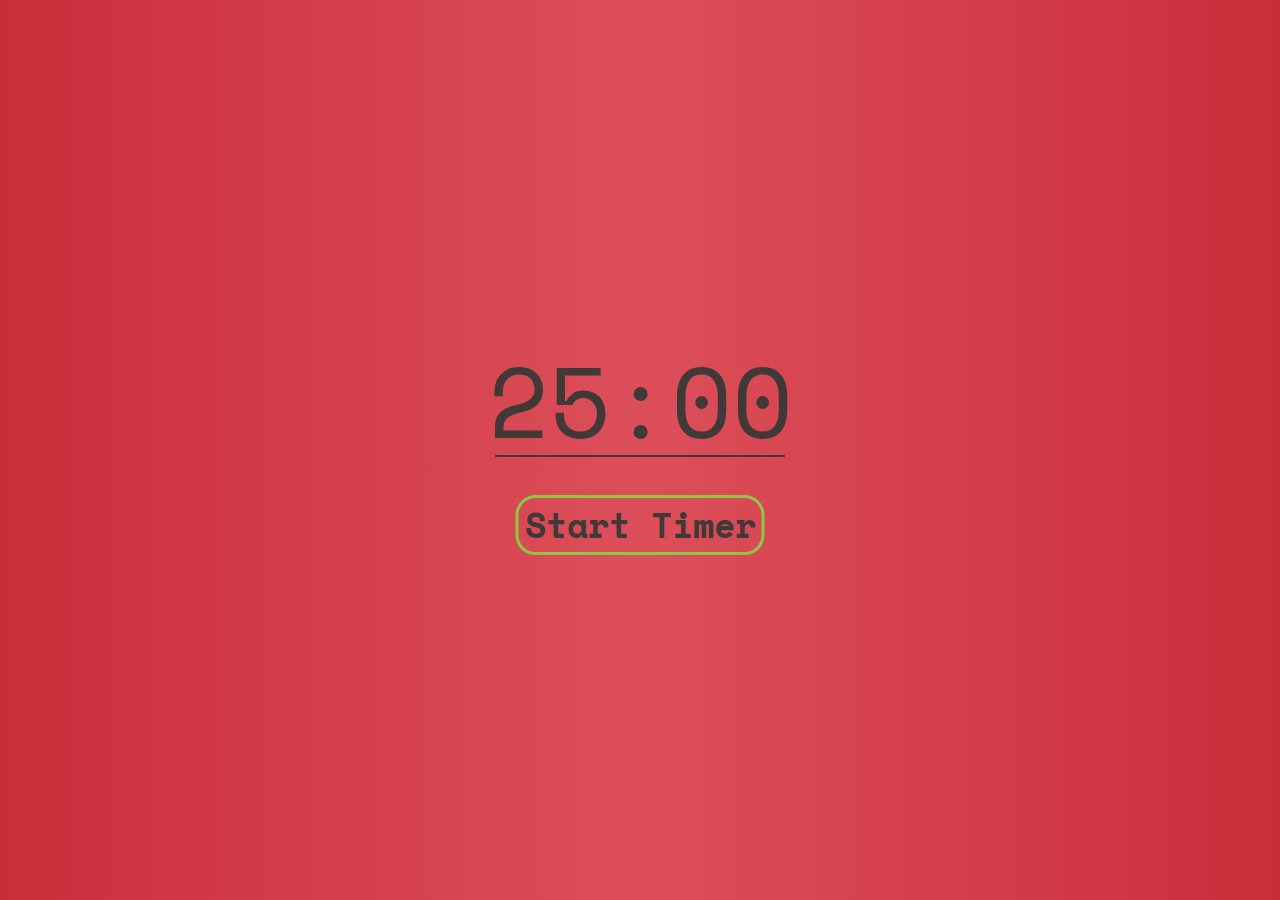
<file: pomodoro/pomodoro.html>
<!DOCTYPE html>
<html lang="en">
<head>
    <meta charset="UTF-8">
    <meta http-equiv="X-UA-Compatible" content="IE=edge">
    <meta name="viewport" content="width=device-width, initial-scale=1.0">
    <link rel="preconnect" href="https://fonts.googleapis.com">
    <link rel="preconnect" href="https://fonts.gstatic.com" crossorigin>
    <link href="https://fonts.googleapis.com/css2?family=Space+Mono&display=swap" rel="stylesheet">
    <link rel="icon" href="icon.png">
    <link rel="stylesheet" href="style.css">
    <title>Pomodoro Timer</title>
</head>
<body>
    <div class="full-timer">
        <label id="timer">25:00</label> 
        <div id="bar"></div>
        <button id="start" onclick="timerCheck() "><b>Start Timer</b></button>
    </div>
    
    <script type="text/javascript" src="main.js"></script>
</body>
</html>
</file>
<file: pomodoro/style.css>
*{
    font-family: 'Space Mono', monospace;
    color: #403938;
    user-select: none;
}

body{  
    background: linear-gradient(to right,rgb(201, 45, 58),rgb(220, 79, 90), rgb(201, 45, 58));
    color: #403938
}

#timer{
    font-size: 100px;
    display: flex;
    justify-content: center;
    align-items: center;
    margin: auto;
    padding-bottom: 100px;
    position: absolute;
    top: 50%;
    left: 50%;
    transform: translate(-50%, -50%);
    user-select: none;
}

#start{
    font-size: 35px;
    border-radius: 20px;
    background-color: rgba(10, 10, 10, 0);
    border: 3px solid rgb(141, 200, 69);;
    display: flex;
    justify-content: center;
    align-items: center;
    margin: auto;
    margin-top: 75px;
    position: absolute;
    top: 50%;
    left: 50%;
    transform: translate(-50%, -50%);
}

#bar{
    border-top: 2px solid #403938;
    display: flex;
    width: 23%;
    justify-content: center;
    align-items: center;
    margin: auto;
    margin-top: 36%;
}

@keyframes test{
    from{
        width: 23%;
    }
    to{
        width: 0%
    }
}
</file>
